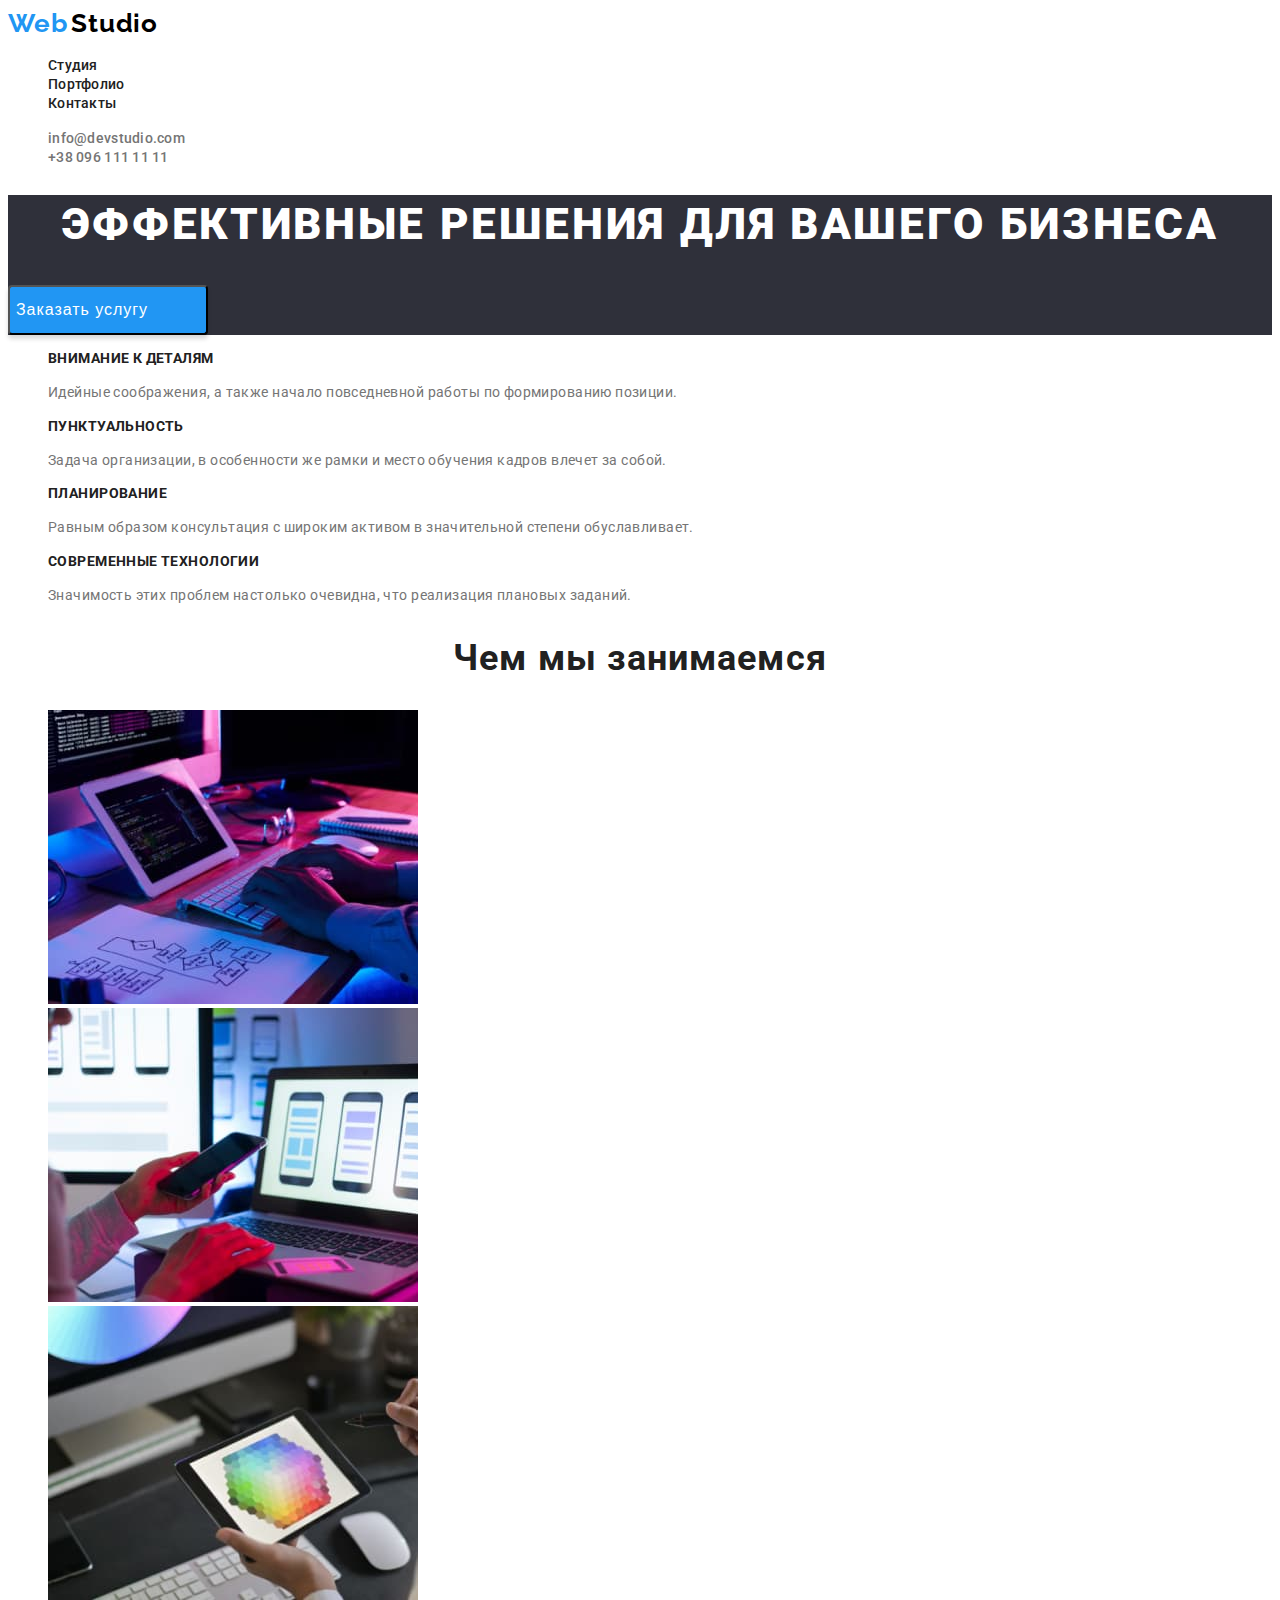
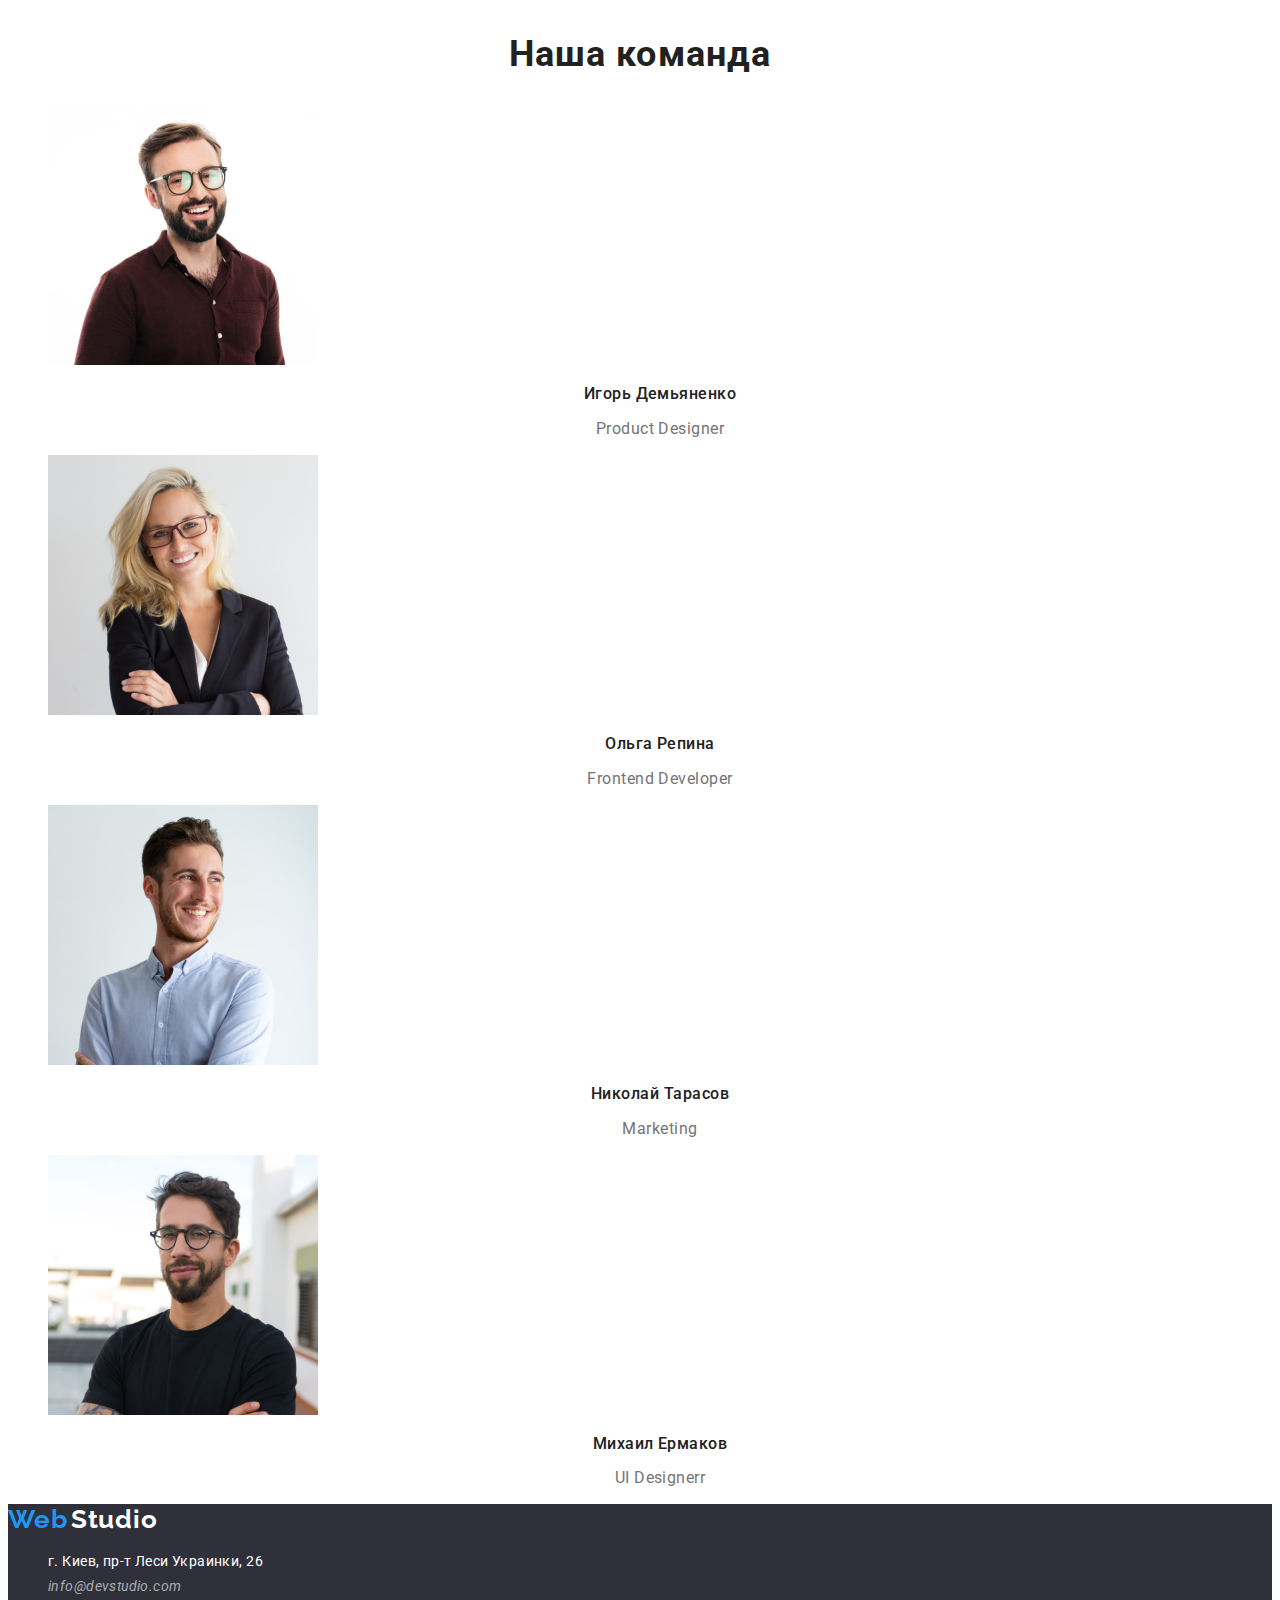
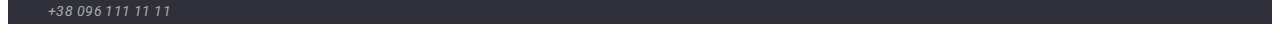
<file: index.html>
<!DOCTYPE html>
<html lang="ru">
<head>
    <meta charset="UTF-8">
    <meta http-equiv="X-UA-Compatible" content="IE=edge">
    <meta name="viewport" content="width=device-width, initial-scale=1.0">
    <title>WebStudio</title>
    <link rel="preconnect" href="https://fonts.googleapis.com">
<link rel="preconnect" href="https://fonts.gstatic.com" crossorigin>
<link href="https://fonts.googleapis.com/css2?family=Raleway:wght@700&family=Roboto:wght@400;500;700;900&display=swap" rel="stylesheet">
<link rel="stylesheet" href="./css/styles.css">
</head>
<body>
    <!--Шапка страницы-->
    <header class="header">
    <nav class="header-nav">
        <a class="link header-logo" href="./index.html">
            <span lang="en" class="header-logo-web">Web</span>
            <span lang="en" class="header-logo-studio">Studio</span>
        </a>
        <ul class="list header-list">
            <li class="header-item"><a class="link header-link" href="./index.html">Студия</a></li>
            <li class="header-item"><a class="link header-link" href="./portfolio.html">Портфолио</a></li>
            <li class="header-item"><a class="link header-link" href="">Контакты</a></li>
        </ul>
    </nav>
    <!--Контакты-->
        <ul class="list header-list-contact">
            <li class="header-con-link"><a class="link header-mail" href="mailto:info@devstudio.com">info@devstudio.com</a></li>
            <li class="header-con-link"><a class="link contact-tel" href="tel:380961111111">+38 096 111 11 11</a></li>
        </ul>
    </header>
    <main class="hero">
        <!--Контент Уникальный-->
        <section class="hero-order">
            <h1 class="hero-title">Эффективные решения для вашего бизнеса</h1>
            <button class="hero-order-btn" type="button">Заказать услугу</button>
        </section>
    <!--Особенности -->
            <section class="info">
                <h2 class="info-titele">Организация и оптимизация</h2>   
             <ul class="list info-list">
                 <li class="info-item">
                     <h2 class="info-list-titele">Внимание к деталям</h2>
                     <p class="info-list-text">Идейные соображения, а также начало повседневной работы по формированию позиции.</p>
                </li>
                 <li class="info-item">
                     <h2 class="info-list-titele">Пунктуальность</h2>
                     <p class="info-list-text">Задача организации, в особенности же рамки и место обучения кадров влечет за собой.</p>
                 </li>
                 <li class="info-item">
                     <h2 class="info-list-titele">Планирование</h2>
                     <p class="info-list-text">Равным образом консультация с широким активом в значительной степени обуславливает.</p>
                </li>
                 <li class="info-item">
                     <h2 class="info-list-titele">Современные технологии</h2>
                     <p class="info-list-text">Значимость этих проблем настолько очевидна, что реализация плановых заданий.</p>
                </li>
             </ul>
    <!--Занятия-->
            <h2 class="work-titele">Чем мы занимаемся</h2>
            <ul class="list work-list">
                <li class="work-item">
                    <img src="./images/coding.jpg"  alt="coding" width="370" height="294">
                </li>
                <li class="work-item">
                    <img src="./images/development.jpg" alt="development" width="370" height="294"> 
                </li>
                <li class="work-item">
                     <img src="./images/testing.jpg" alt="testing" width="370" height="294"> 
                </li>
            </ul>
    <!--Наша Команда-->
            </section>
            <section class="team">
                <h2 class="team-titele">Наша команда</h2>
                <ul class="list team-list">
                    <li class="team-item">
                        <img src="./images/our_team/team1.jpg" alt="team1" width="270" height="260">
                        <h3 class="team-list-titele">Игорь Демьяненко</h3>
                        <p class="team-list-text" lang="en">Product Designer</p>
                    </li>
                    <li class="team-item">
                        <img src="./images/our_team/team2.jpg" alt="team2" width="270" height="260"> 
                        <h3 class="team-list-titele">Ольга Репина</h3>
                        <p class="team-list-text" lang="en">Frontend Developer</p>
                    </li>
                    <li class="team-item">
                        <img src="./images/our_team/team3.jpg" alt="team3" width="270" height="260"> 
                        <h3 class="team-list-titele">Николай Тарасов</h3>
                        <p class="team-list-text" lang="en">Marketing</p>
                    </li>
                    <li class="team-item">
                        <img src="./images/our_team/team4.jpg" alt="team4" width="270" height="260"> 
                        <h3 class="team-list-titele">Михаил Ермаков</h3>
                        <p class="team-list-text" lang="en">UI Designerr</p>
                    </li>
                </ul>
            </section>
    </main>
    <!--Подвал-->
    <footer class="footer-address">
            <a class="link footer-logo" href="./index.html">
                <span lang="en" class="footer-logo-web">Web</span>
                <span lang="en" class="footer-logo-studio">Studio</span>
            </a>
            <address class="address">
                <ul class="list footer-list">
                    <li class="footer-item">
                        <a class="link footer-address" href="https://goo.gl/maps/PtzQmsAyPCQfn69B7" target="_blank" rel="noreferrer noopener">г. Киев, пр-т Леси Украинки, 26</a>
                    </li>
                    <li class="footer-item">
                        <a class="link footer-mail" href="mailto:info@devstudio.com">info@devstudio.com</a>
                    </li>
                    <li class="footer-item">
                        <a class="link basement-tel" href="tel:380961111111">+38 096 111 11 11</a>
                    </li>
                </ul>
            </address>
    </footer>
</body>
</html>
</file>
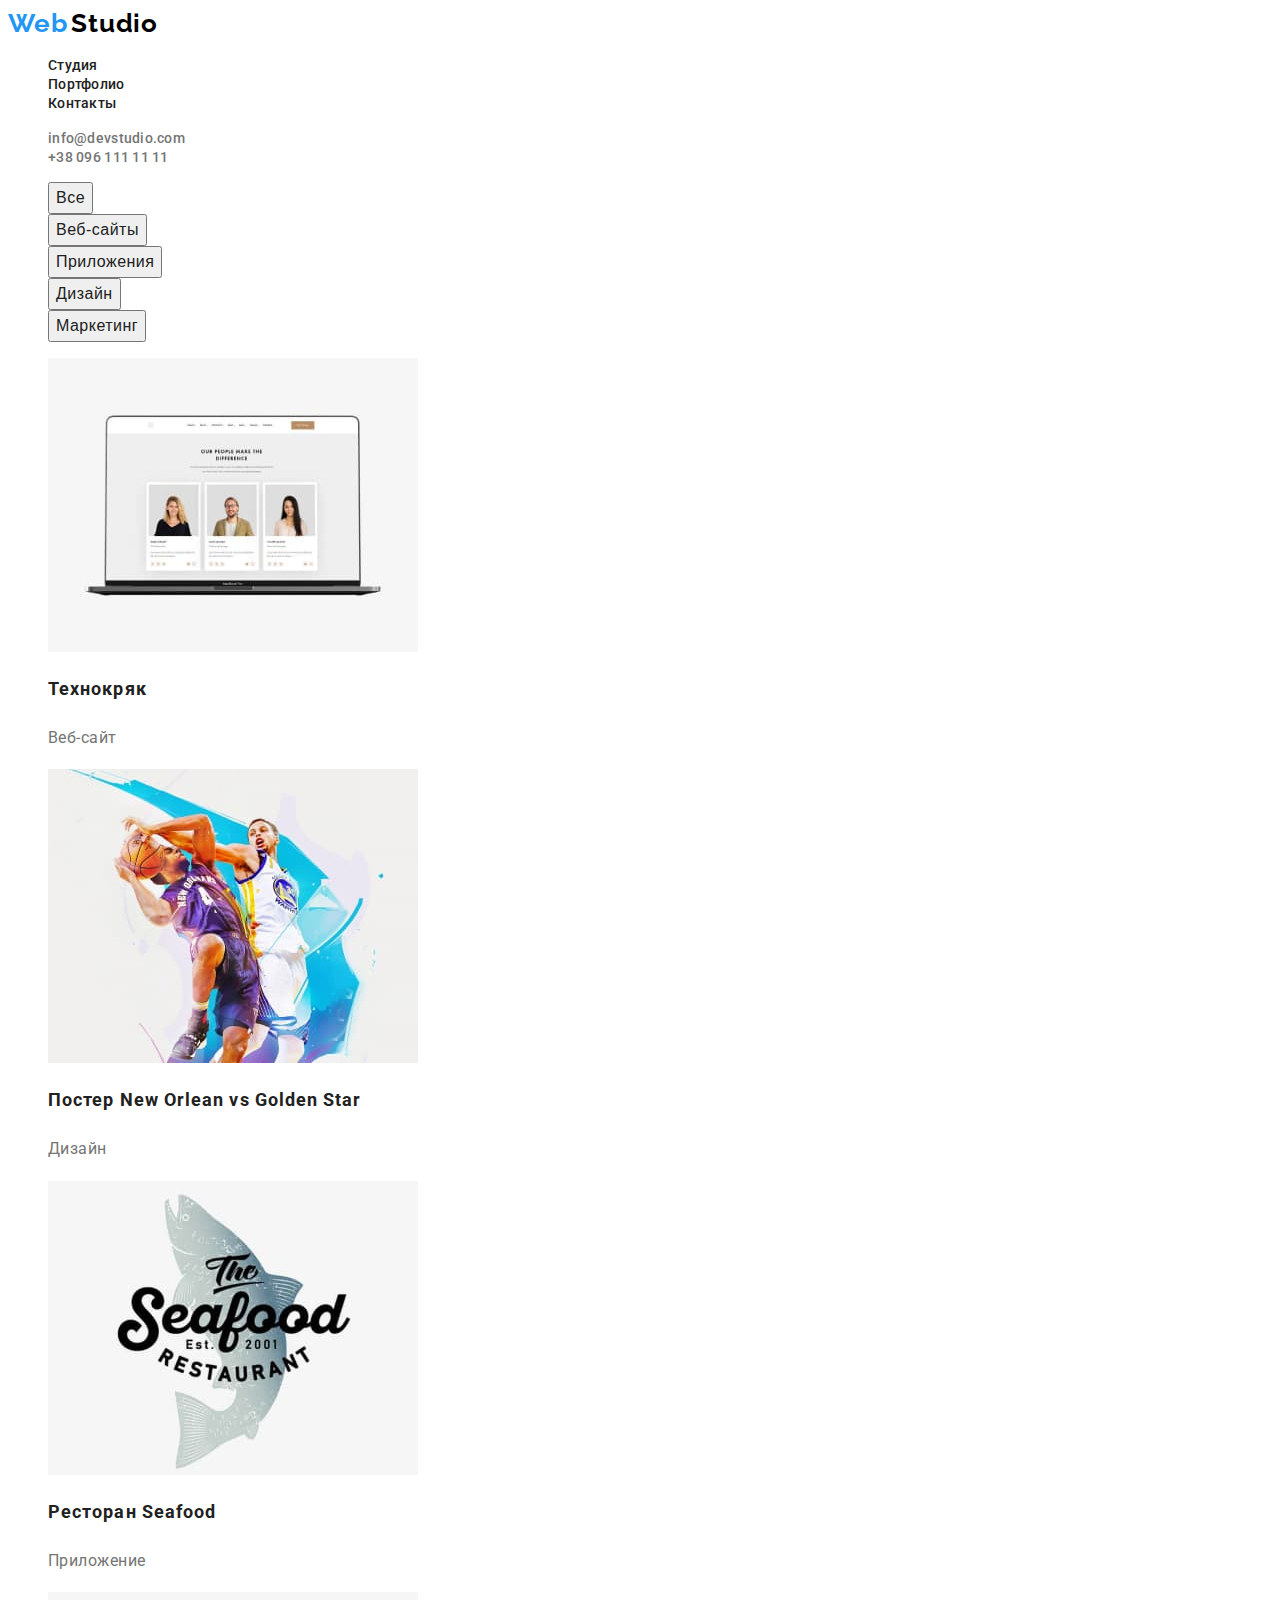
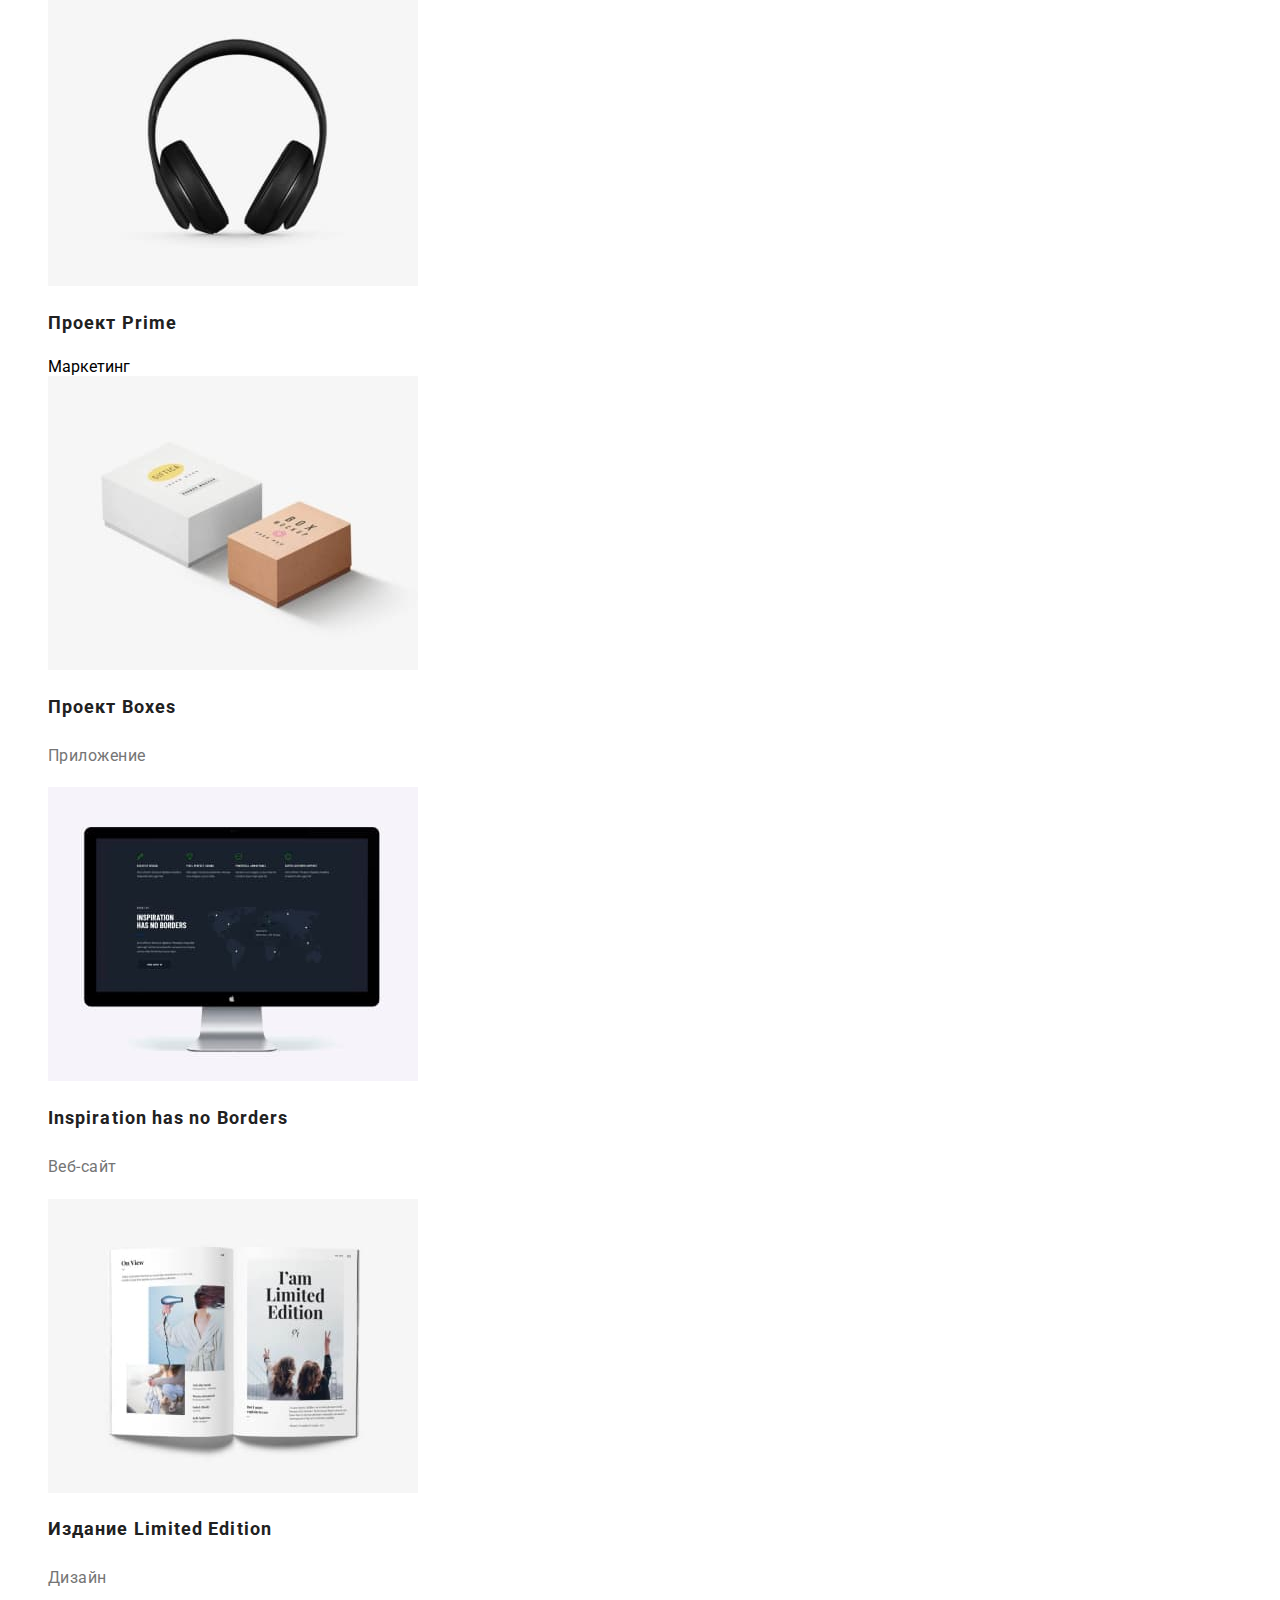
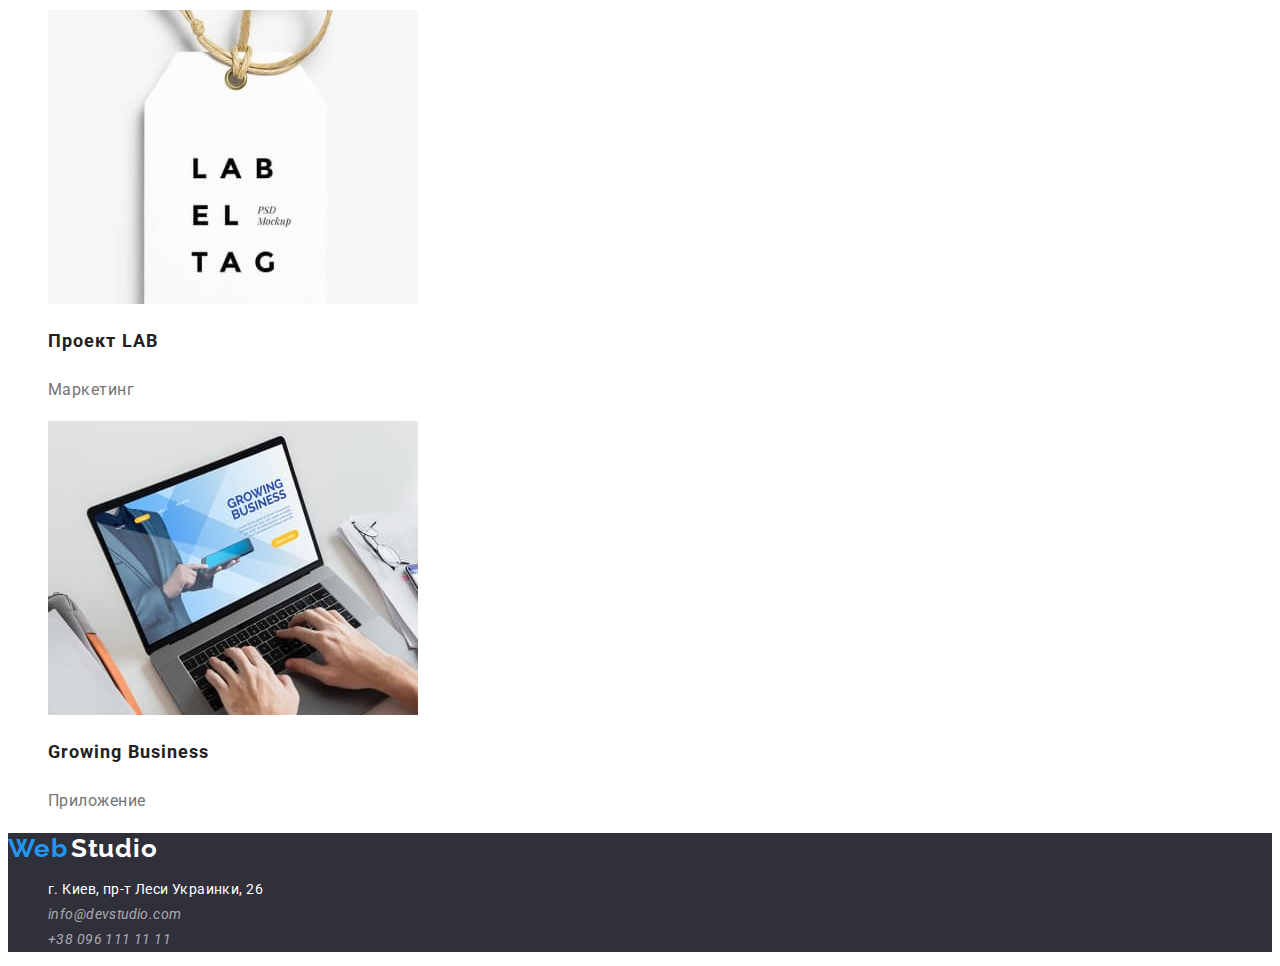
<file: portfolio.html>
<!DOCTYPE html>
<html lang="ru">

<head>
    <meta charset="UTF-8">
    <meta http-equiv="X-UA-Compatible" content="IE=edge">
    <meta name="viewport" content="width=device-width, initial-scale=1.0">
    <title>WebStudio</title>

    <link rel="preconnect" href="https://fonts.googleapis.com">
    <link rel="preconnect" href="https://fonts.gstatic.com" crossorigin>
    <link
        href="https://fonts.googleapis.com/css2?family=Raleway:wght@700&family=Roboto:wght@400;500;700;900&display=swap"
        rel="stylesheet">
    <link rel="stylesheet" href="./css/styles.css">
</head>

<body>
    <!--Шапка страницы-->
    <header class="header">
        <nav class="header-nav">
            <a class="link header-logo" href="./index.html">
                <span lang="en" class="header-logo-web">Web</span>
                <span lang="en" class="header-logo-studio">Studio</span>
            </a>
            <ul class="list header-list">
                <li class="header-item"><a class="link header-link" href="./index.html">Студия</a></li>
                <li class="header-item"><a class="link header-link" href="./portfolio.html">Портфолио</a></li>
                <li class="header-item"><a class="link header-link" href="">Контакты</a></li>
            </ul>
        </nav>
        <!--Контакты-->
        <ul class="list header-list-contact">
            <li class="header-con-link"><a class="link header-mail"
                    href="mailto:info@devstudio.com">info@devstudio.com</a></li>
            <li class="header-con-link"><a class="link contact-tel" href="tel:380961111111">+38 096 111 11 11</a></li>
        </ul>
    </header>
    <main class="hero">
        <section class="portfolio">
            <ul class="list portfolio-btn-list">
                <li class="portfolio-btn">
                    <button class="button-menu" type="button">Все</button></li>
                <li class="portfolio-btn">
                    <button class="button-menu" type="button">Веб-сайты</button></li>
                <li class="portfolio-btn">
                    <button class="button-menu" type="button">Приложения</button></li>
                <li class="portfolio-btn">
                    <button class="button-menu" type="button">Дизайн</button></li>
                <li class="portfolio-btn">
                    <button class="button-menu" type="button">Маркетинг</button></li>
            </ul>
            <ul class=" list portfolio-list">
                <li class="portfolio-item">
                    <img src="./images/portfolio-imeges/portfolio1.jpg" alt="portfolio1" width="370" height="294">
                    <h2 class="portfolio-list-titele">Технокряк</h2>
                    <p class="portfolio-list-text">Веб-сайт</p></li>
                <li class="portfolio-item">
                    <img src="./images/portfolio-imeges/portfolio2.jpg" alt="portfolio2" width="370" height="294">
                    <h2 class="portfolio-list-titele">Постер New Orlean vs Golden Star</h2>
                    <p class="portfolio-list-text">Дизайн</p></li>
                <li class="portfolio-item">
                    <img src="./images/portfolio-imeges/portfolio3.jpg" alt="portfolio3" width="370" height="294">
                    <h2 class="portfolio-list-titele">Ресторан Seafood</h2>
                    <p class="portfolio-list-text">Приложение</p></li>
                <li class="portfolio-item">
                    <img src="./images/portfolio-imeges/portfolio4.jpg" alt="portfolio4" width="370" height="294">
                    <h2 class="portfolio-list-titele">Проект Prime</h2>
                    <p class="portfolio-list-text"></p>Маркетинг</li>
                <li class="portfolio-item">
                    <img src="./images/portfolio-imeges/portfolio5.jpg" alt="portfolio5" width="370" height="294">
                    <h2 class="portfolio-list-titele">Проект Boxes</h2>
                    <p class="portfolio-list-text">Приложение</p></li>
                <li class="portfolio-item">
                    <img src="./images/portfolio-imeges/portfolio6.jpg" alt="portfolio6" width="370" height="294">
                    <h2 class="portfolio-list-titele">Inspiration has no Borders</h2>
                    <p class="portfolio-list-text">Веб-сайт</p></li>
                <li class="portfolio-item">
                    <img src="./images/portfolio-imeges/portfolio7.jpg" alt="portfolio7" width="370" height="294">
                    <h2 class="portfolio-list-titele">Издание Limited Edition</h2>
                    <p class="portfolio-list-text">Дизайн</p></li>
                <li class="portfolio-item">
                    <img src="./images/portfolio-imeges/portfolio8.jpg" alt="portfolio8" width="370" height="294">
                    <h2 class="portfolio-list-titele">Проект LAB</h2>
                    <p class="portfolio-list-text">Маркетинг</p></li>
                <li class="portfolio-item">
                    <img src="./images/portfolio-imeges/portfolio9.jpg" alt="portfolio9" width="370" height="294">
                    <h2 class="portfolio-list-titele">Growing Business</h2>
                    <p class="portfolio-list-text">Приложение</p></li>
            </ul>
        </section>
    </main>
    <footer class="footer-address">
        <a class="link footer-logo" href="./index.html">
            <span lang="en" class="footer-logo-web">Web</span>
            <span lang="en" class="footer-logo-studio">Studio</span>
        </a>
        <address class="address">
            <ul class="list footer-list">
                <li class="footer-item">
                    <a class="link footer-address" href="https://goo.gl/maps/PtzQmsAyPCQfn69B7" target="_blank"
                        rel="noreferrer noopener">г. Киев, пр-т Леси Украинки, 26</a>
                </li>
                <li class="footer-item">
                    <a class="link footer-mail" href="mailto:info@devstudio.com">info@devstudio.com</a>
                </li>
                <li class="footer-item">
                    <a class="link basement-tel" href="tel:380961111111">+38 096 111 11 11</a>
                </li>
            </ul>
        </address>
    </footer>
</body>
</html>
</file>
<file: css/styles.css>
:root {
  --blue-color: #2196f3;
  --first-title-color: #ffffff;
  --second-titele-color: #212121;
}
body {
  font-family: 'Roboto', sans-serif;
  color: #212121
  letter-spacing: 0.03em;
  ;
}

.list {
  list-style: none;
}

.link {
  text-decoration: none;
}

/* -----header---- */

.header-logo-web {
  font-family: 'Raleway', sans-serif;
  font-style: normal;
  font-weight: bold;
  font-size: 26px;
  line-height: 1.19;
  /* identical to box height */

  letter-spacing: 0.03em;

  color: #2196f3;
}

.header-logo-studio {
  font-family: 'Raleway', sans-serif;
  font-style: normal;
  font-weight: bold;
  font-size: 26px;
  line-height: 1.19;
  /* identical to box height */

  letter-spacing: 0.03em;

  color: #000000;
}

.header-link {
  font-weight: 500;
  font-size: 14px;
  line-height: 1.14;
  letter-spacing: 0.02em;

  color: #212121;
}

.header-link:hover {
  color: var(--blue-color);
}

.header-mail,
.contact-tel {
  font-weight: 500;
  font-size: 14px;
  line-height: 1.14;
  letter-spacing: 0.02em;

  color: #757575;
}
.header-mail:hover {
  color: var(--blue-color);
}
.contact-tel:hover {
  color: var(--blue-color);
}

/*----hero----*/

.hero-order {
  background: #2f303a;
}
.hero-title {
  font-weight: 900;
  font-size: 44px;
  line-height: 1.36;
  /* or 136% */

  text-align: center;
  letter-spacing: 0.06em;
  text-transform: uppercase;

  color: #ffffff;
}

.hero-order-btn {
  width: 200px;
  height: 50px;
  left: 700px;
  top: 430px;

  background: #2196f3;
  box-shadow: 0px 4px 4px rgba(0, 0, 0, 0.15);
  border-radius: 4px;
  cursor: pointer;
  font-size: 16px;
line-height: 1.87;
/* identical to box height, or 187% */

display: flex;
align-items: center;
text-align: center;
letter-spacing: 0.06em;

color: #FFFFFF;
}
.info-titele {
  display: none;
}
.info-list-titele {
  font-size: 14px;
  line-height: 1.14;
  letter-spacing: 0.03em;
  text-transform: uppercase;

  color: #212121;
}

.info-list-text {
  font-weight: normal;
  font-size: 14px;
  line-height: 1.71;
  /* or 171% */

  letter-spacing: 0.03em;

  color: #757575;
}

.work-titele {
  font-size: 36px;
  line-height: 1.16;
  text-align: center;
  letter-spacing: 0.03em;

  color: #212121;
}

.team-titele {
  font-size: 36px;
  line-height: 1.16;
  text-align: center;
  letter-spacing: 0.03em;

  color: #212121;
}
.team-list-titele {
  font-weight: 500;
  font-size: 16px;
  line-height: 1.18;
  /* identical to box height */

  text-align: center;
  letter-spacing: 0.03em;

  color: #212121;
}
.team-list-text {
  font-weight: normal;
  font-size: 16px;
  line-height: 1.18;
  /* identical to box height */

  text-align: center;
  letter-spacing: 0.03em;

  color: #757575;
}

/*----footer----*/

.footer-logo-web {
  font-family: 'Raleway', sans-serif;
  font-style: normal;
  font-weight: bold;
  font-size: 26px;
  line-height: 1.19;
  letter-spacing: 0.03em;
  color: #2196f3;
}

.footer-logo-studio {
  font-family: 'Raleway', sans-serif;
  font-style: normal;
  font-weight: bold;
  font-size: 26px;
  line-height: 1.19;
  letter-spacing: 0.03em;
  color: #ffffff;
}

.footer-address {
  background: #2f303a;
}

.footer-address {
  font-family: 'Roboto', sans-serif;
  font-style: normal;
  font-weight: normal;
  font-size: 14px;
  line-height: 1.71;
  /* or 171% */

  letter-spacing: 0.03em;

  color: #ffffff;
}

.footer-mail,
.basement-tel {
  font-weight: normal;
  font-size: 14px;
  line-height: 24px;
  /* or 171% */

  letter-spacing: 0.03em;

  color: rgba(255, 255, 255, 0.6);
}

/*----portfolio----*/

/*----portfolio-btn----*/

.button-menu {
  font-weight: 500;
  font-size: 16px;
  line-height: 26px;
  /* identical to box height, or 162% */

  text-align: center;
  letter-spacing: 0.03em;

  color: #212121;
}

.button-menu:focus,
.button-menu:hover {
  color: #ffffff;
  cursor: pointer;
}

.portfolio-list-titele {
  font-size: 18px;
  line-height: 2;
  /* identical to box height, or 200% */

  letter-spacing: 0.06em;

  color: #212121;
}

.portfolio-list-text {
  font-size: 16px;
  line-height: 1.9;
  /* identical to box height, or 187% */

  letter-spacing: 0.03em;

  color: #757575;
}
</file>
